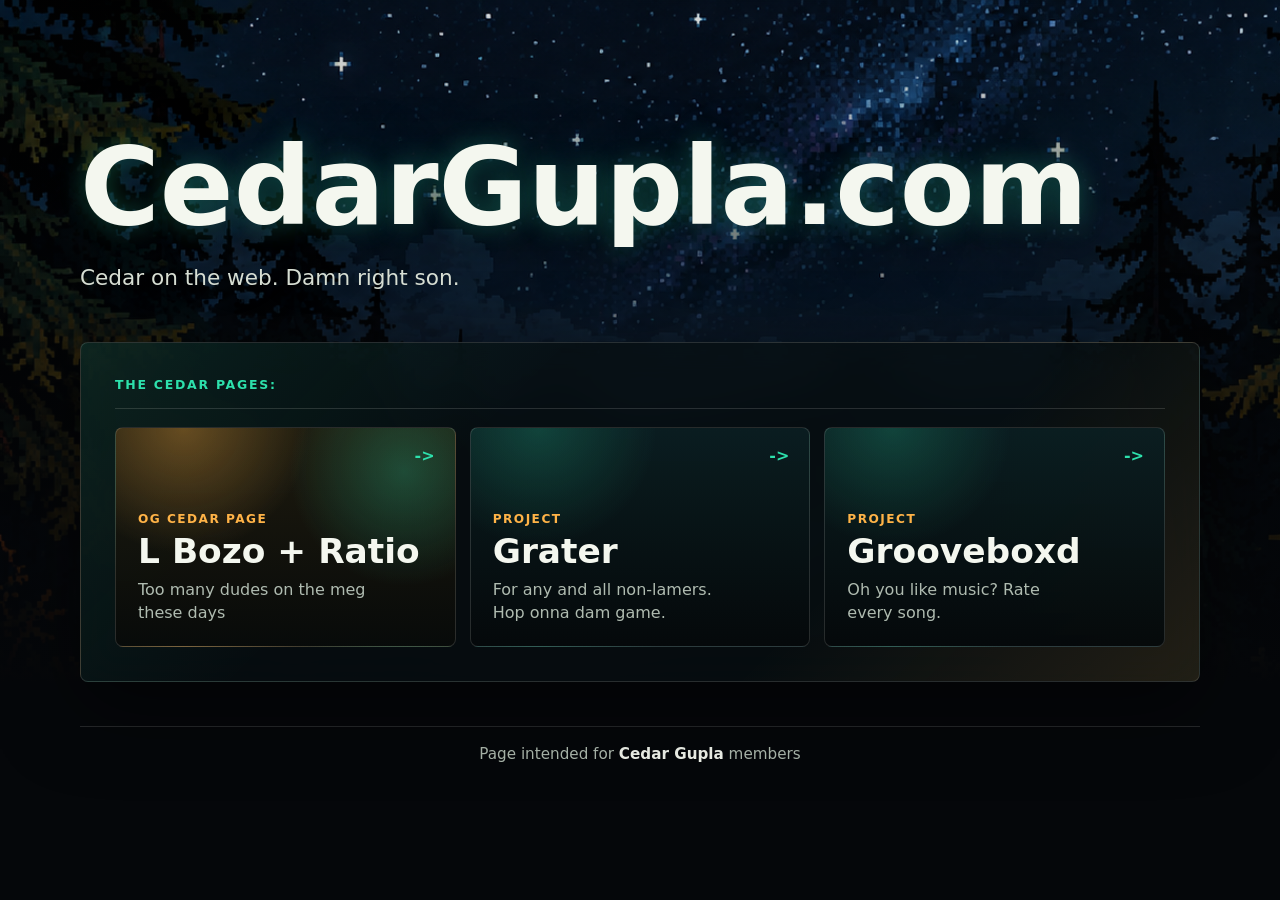
<file: index.html>
<!DOCTYPE html>
<html lang="en">
<head>
  <meta charset="UTF-8">
  <meta name="viewport" content="width=device-width, initial-scale=1.0">
  <title>Cedar Pages</title>
  <link rel="stylesheet" href="styles/home.css">
</head>
<body>
  <main>
    <section class="hero" aria-labelledby="page-title">
      <div class="hero-copy">
        <h1 id="page-title">CedarGupla.com</h1>
        <p class="lede">Cedar on the web. Damn right son.</p>
      </div>
    </section>

    <section class="links-section" aria-labelledby="links-title">
      <div class="section-heading">
        <p class="eyebrow">The Cedar Pages:</p>
        <h2 id="links-title"></h2>
      </div>

      <div class="link-grid">
        <a class="link-card featured" href="tally.html">
          <span class="card-kicker">OG cedar page</span>
          <span class="card-title">L Bozo + Ratio</span>
          <span class="card-copy">Too many dudes on the meg these days</span>
        </a>

        <a class="link-card" href="https://grater-sepia.vercel.app/">
          <span class="card-kicker">Project</span>
          <span class="card-title">Grater</span>
          <span class="card-copy">For any and all non-lamers. Hop onna dam game.</span>
        </a>

        <a class="link-card" href="https://grooveboxd.vercel.app/">
          <span class="card-kicker">Project</span>
          <span class="card-title">Grooveboxd</span>
          <span class="card-copy">Oh you like music? Rate every song.</span>
        </a>
      </div>
    </section>
  </main>

  <footer>
    <p>Page intended for <b>Cedar Gupla</b> members</p>
  </footer>
</body>
</html>
</file>
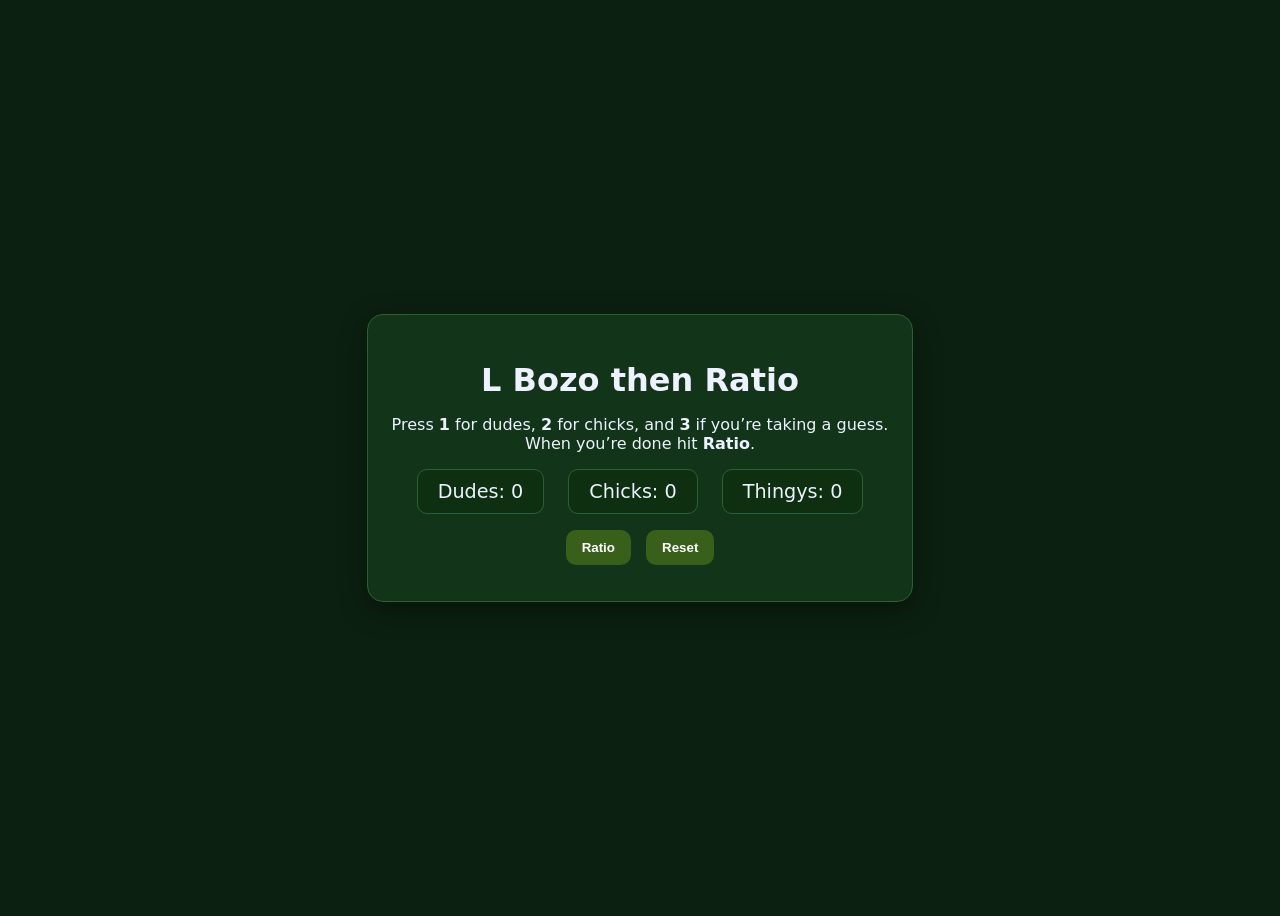
<file: tally.html>
<!doctype html>
<html lang="en">
<head>
  <meta charset="utf-8" />
  <meta name="viewport" content="width=device-width, initial-scale=1" />
  <title>L Bozo then Ratio</title>
  <style>
    body {
      font-family: system-ui, sans-serif;
      background: #0b2010;
      color: #eef1ff;
      display: grid;
      place-items: center;
      height: 100vh;
    }
    .card {
      background: #12351a;
      padding: 24px;
      border-radius: 16px;
      text-align: center;
      border: 1px solid #2a6033;
      box-shadow: 0 8px 28px rgba(0, 0, 0, 0.35);
    }
    h1 { margin-bottom: 12px; }
    .stats {
      display: flex;
      justify-content: center;
      gap: 24px;
      margin: 16px 0;
    }
    .stat {
      background: #0e3011;
      border: 1px solid #2a6036;
      border-radius: 10px;
      padding: 10px 20px;
      font-size: 1.2rem;
    }
    button {
      padding: 10px 16px;
      border: none;
      border-radius: 10px;
      background: #39601a;
      color: white;
      font-weight: 600;
      cursor: pointer;
      margin: 0 5px;
    }
    .ratio { margin-top: 12px; font-size: 1.2rem; }
  </style>
</head>
<body>
  <div class="card">
    <h1>L Bozo then Ratio</h1>
    <p>Press <strong>1</strong> for dudes, <strong>2</strong> for chicks, and <strong>3</strong> if you’re taking a guess.<br>
       When you’re done hit <strong>Ratio</strong>.</p>

    <div class="stats">
      <div class="stat">Dudes: <span id="count1">0</span></div>
      <div class="stat">Chicks: <span id="count2">0</span></div>
      <div class="stat">Thingys: <span id="count3">0</span></div>
    </div>

    <button id="doneBtn">Ratio</button>
    <button id="resetBtn">Reset</button>

    <div class="ratio" id="ratio"></div>
  </div>

  <script>
    const c1El = document.getElementById('count1');
    const c2El = document.getElementById('count2');
    const c3El = document.getElementById('count3');
    const ratioEl = document.getElementById('ratio');
    const doneBtn = document.getElementById('doneBtn');
    const resetBtn = document.getElementById('resetBtn');

    let c1 = 0, c2 = 0, c3 = 0, locked = false;

    function gcd(a, b) {
      while (b) [a, b] = [b, a % b];
      return Math.abs(a);
    }

    function gcd3(a, b, c) {
      return gcd(gcd(a, b), c);
    }

    window.addEventListener('keydown', (e) => {
      if (locked) return;

      if (e.key === '1') {
        c1++;
      } else if (e.key === '2') {
        c2++;
      } else if (e.key === '3') {
        c3++;
      } else {
        return;
      }

      c1El.textContent = c1;
      c2El.textContent = c2;
      c3El.textContent = c3;
      ratioEl.textContent = '';
    });

    doneBtn.addEventListener('click', () => {
      locked = true;
      if (c1 === 0 && c2 === 0 && c3 === 0) {
        ratioEl.textContent = 'Ratio: 0:0:0';
      } else {
        const g = gcd3(c1, c2, c3);
        ratioEl.textContent = `${Math.floor(c1/g)}:${Math.floor(c2/g)}:${Math.floor(c3/g)}`;
      }
    });

    resetBtn.addEventListener('click', () => {
      c1 = 0; c2 = 0; c3 = 0; locked = false;
      c1El.textContent = c1;
      c2El.textContent = c2;
      c3El.textContent = c3;
      ratioEl.textContent = '';
    });
  </script>
</body>
</html>
</file>
<file: styles/home.css>
:root {
  --bg: #05070a;
  --ink: #f4f7ef;
  --muted: #afbbb0;
  --cedar: #2de0ac;
  --amber: #ffb347;
  --panel: rgba(7, 15, 18, 0.76);
  --line: rgba(244, 247, 239, 0.14);
  --shadow: 0 24px 80px rgba(0, 0, 0, 0.52);
  --radius: 8px;
}

* {
  box-sizing: border-box;
}

html {
  min-height: 100%;
  background: var(--bg);
}

body {
  min-height: 100vh;
  margin: 0;
  color: var(--ink);
  font-family: ui-sans-serif, system-ui, -apple-system, BlinkMacSystemFont, "Segoe UI", sans-serif;
  background:
    linear-gradient(180deg, rgba(5, 7, 10, 0.1) 0%, #05070a 76%),
    url("../images/campfire-woods-hero.png") center top / min(1760px, 140vw) auto no-repeat,
    #05070a;
}

body::before {
  content: "";
  position: fixed;
  inset: 0;
  z-index: -1;
  pointer-events: none;
  background:
    linear-gradient(rgba(255, 255, 255, 0.03) 1px, transparent 1px),
    linear-gradient(90deg, rgba(255, 255, 255, 0.025) 1px, transparent 1px);
  background-size: 42px 42px;
  -webkit-mask-image: linear-gradient(to bottom, transparent 0%, black 16%, black 56%, transparent 100%);
  mask-image: linear-gradient(to bottom, transparent 0%, black 16%, black 56%, transparent 100%);
}

a {
  color: inherit;
}

main {
  width: min(1120px, calc(100% - 32px));
  margin: 0 auto;
}

.hero {
  min-height: clamp(260px, 38vh, 440px);
  display: flex;
  align-items: flex-end;
  padding: clamp(10px, 3vw, 30px) 0 clamp(24px, 4vw, 48px);
}

.hero-copy {
  width: min(760px, 100%);
}

.eyebrow {
  margin: 0 0 12px;
  color: var(--cedar);
  font-size: 0.78rem;
  font-weight: 900;
  letter-spacing: 0.14em;
  text-transform: uppercase;
}

h1,
h2,
h3 {
  margin: 0;
  letter-spacing: 0;
  line-height: 0.94;
}

h1 {
  max-width: 12ch;
  font-size: clamp(3.1rem, 9vw, 6.8rem);
  font-weight: 900;
  text-wrap: balance;
  text-shadow:
    0 0 26px rgba(45, 224, 172, 0.3),
    0 12px 70px rgba(0, 0, 0, 0.65);
}

.lede {
  max-width: 640px;
  margin: 22px 0 0;
  color: #d8dfd4;
  font-size: clamp(1.05rem, 2.2vw, 1.35rem);
  line-height: 1.55;
}

.links-section {
  margin: 0 0 44px;
  padding: clamp(20px, 4vw, 34px);
  border: 1px solid var(--line);
  border-radius: var(--radius);
  background:
    linear-gradient(135deg, rgba(45, 224, 172, 0.1), transparent 34%),
    linear-gradient(315deg, rgba(255, 179, 71, 0.11), transparent 32%),
    var(--panel);
  box-shadow: var(--shadow);
  backdrop-filter: blur(20px);
}

.section-heading {
  display: flex;
  align-items: end;
  justify-content: space-between;
  gap: 18px;
  margin-bottom: 18px;
  border-bottom: 1px solid var(--line);
  padding-bottom: 16px;
}

.section-heading .eyebrow {
  margin: 0;
}

h2 {
  font-size: clamp(2rem, 6vw, 4rem);
  font-weight: 900;
}

h3 {
  font-size: clamp(1.8rem, 5vw, 3.2rem);
  font-weight: 900;
}

.link-grid {
  display: grid;
  grid-template-columns: repeat(3, minmax(0, 1fr));
  gap: 14px;
}

.link-card {
  position: relative;
  display: grid;
  min-height: 220px;
  align-content: end;
  gap: 8px;
  overflow: hidden;
  padding: 22px;
  border: 1px solid var(--line);
  border-radius: var(--radius);
  color: var(--ink);
  text-decoration: none;
  background:
    radial-gradient(circle at 20% 0%, rgba(45, 224, 172, 0.2), transparent 34%),
    linear-gradient(180deg, rgba(11, 31, 34, 0.92), rgba(5, 9, 11, 0.96));
  transition: transform 180ms ease, border-color 180ms ease, box-shadow 180ms ease;
}

.link-card::before {
  content: "";
  position: absolute;
  inset: 0;
  background:
    linear-gradient(135deg, rgba(255, 255, 255, 0.18), transparent 28%),
    radial-gradient(circle at 82% 18%, rgba(255, 179, 71, 0.22), transparent 30%);
  opacity: 0;
  transition: opacity 180ms ease;
}

.link-card::after {
  content: "->";
  position: absolute;
  top: 18px;
  right: 20px;
  color: var(--cedar);
  font-weight: 900;
}

.link-card:hover,
.link-card:focus-visible {
  transform: translateY(-4px);
  border-color: rgba(45, 224, 172, 0.5);
  box-shadow: 0 22px 54px rgba(0, 0, 0, 0.42), 0 0 28px rgba(45, 224, 172, 0.16);
  outline: none;
}

.link-card:hover::before,
.link-card:focus-visible::before {
  opacity: 1;
}

.featured {
  background:
    radial-gradient(circle at 20% 0%, rgba(255, 179, 71, 0.32), transparent 36%),
    radial-gradient(circle at 85% 20%, rgba(45, 224, 172, 0.26), transparent 34%),
    linear-gradient(180deg, rgba(32, 28, 15, 0.94), rgba(8, 11, 10, 0.96));
}

.card-kicker,
.card-title,
.card-copy {
  position: relative;
  z-index: 1;
}

.card-kicker {
  color: var(--amber);
  font-size: 0.76rem;
  font-weight: 900;
  letter-spacing: 0.12em;
  text-transform: uppercase;
}

.card-title {
  font-size: clamp(1.35rem, 3vw, 2.15rem);
  font-weight: 900;
  line-height: 1.04;
}

.card-copy {
  max-width: 23ch;
  color: var(--muted);
  line-height: 1.45;
}

footer {
  width: min(1120px, calc(100% - 32px));
  margin: 0 auto;
  padding: 0 0 30px;
  color: var(--muted);
  font-size: 0.95rem;
  text-align: center;
}

footer p {
  margin: 0;
  padding-top: 18px;
  border-top: 1px solid var(--line);
}

footer b {
  color: var(--ink);
}

.home-section,
.projects-section {
  margin: 0 0 22px;
  padding: clamp(20px, 4vw, 34px);
  border: 1px solid var(--line);
  border-radius: var(--radius);
  background:
    linear-gradient(135deg, rgba(45, 224, 172, 0.1), transparent 34%),
    linear-gradient(315deg, rgba(255, 179, 71, 0.11), transparent 32%),
    var(--panel);
  box-shadow: var(--shadow);
  backdrop-filter: blur(20px);
}

.home-section h2,
.projects-section h3 {
  margin-bottom: 14px;
}

.home-section p {
  max-width: 640px;
  margin: 0;
  color: #d8dfd4;
  font-size: clamp(1.05rem, 2.2vw, 1.35rem);
  line-height: 1.55;
}

.projects-section {
  display: grid;
  grid-template-columns: repeat(3, minmax(0, 1fr));
  gap: 14px;
}

.projects-section h3 {
  grid-column: 1 / -1;
  padding-bottom: 16px;
  border-bottom: 1px solid var(--line);
}

.projects-section .card {
  min-height: 174px;
}

.card-link {
  position: relative;
  display: grid;
  min-height: 100%;
  align-content: end;
  overflow: hidden;
  padding: 22px;
  border: 1px solid var(--line);
  border-radius: var(--radius);
  color: var(--ink);
  text-decoration: none;
  background:
    radial-gradient(circle at 20% 0%, rgba(45, 224, 172, 0.2), transparent 34%),
    linear-gradient(180deg, rgba(11, 31, 34, 0.92), rgba(5, 9, 11, 0.96));
  font-size: clamp(1.25rem, 2.8vw, 1.9rem);
  font-weight: 900;
  line-height: 1.06;
  transition: transform 180ms ease, border-color 180ms ease, box-shadow 180ms ease;
}

.card-link::after {
  content: "->";
  position: absolute;
  top: 18px;
  right: 20px;
  color: var(--cedar);
}

.card-link:hover,
.card-link:focus-visible {
  transform: translateY(-4px);
  border-color: rgba(45, 224, 172, 0.5);
  box-shadow: 0 22px 54px rgba(0, 0, 0, 0.42), 0 0 28px rgba(45, 224, 172, 0.16);
  outline: none;
}

@media (max-width: 840px) {
  body {
    background-size: auto 620px;
  }

  .hero {
    min-height: 330px;
  }

  .section-heading {
    display: block;
  }

  .section-heading .eyebrow {
    margin-bottom: 8px;
  }

  .link-grid {
    grid-template-columns: 1fr;
  }

  .projects-section {
    grid-template-columns: 1fr;
  }

  .link-card {
    min-height: 172px;
  }

  .projects-section .card {
    min-height: 142px;
  }
}

@media (max-width: 520px) {
  main,
  footer {
    width: min(100% - 24px, 1120px);
  }

  h1 {
    font-size: clamp(2.7rem, 14vw, 4.7rem);
  }

  .lede {
    font-size: 1rem;
  }

  .links-section {
    padding: 16px;
  }
}

@media (prefers-reduced-motion: reduce) {
  *,
  *::before,
  *::after {
    scroll-behavior: auto !important;
    transition-duration: 0.01ms !important;
    animation-duration: 0.01ms !important;
    animation-iteration-count: 1 !important;
  }
}
</file>
